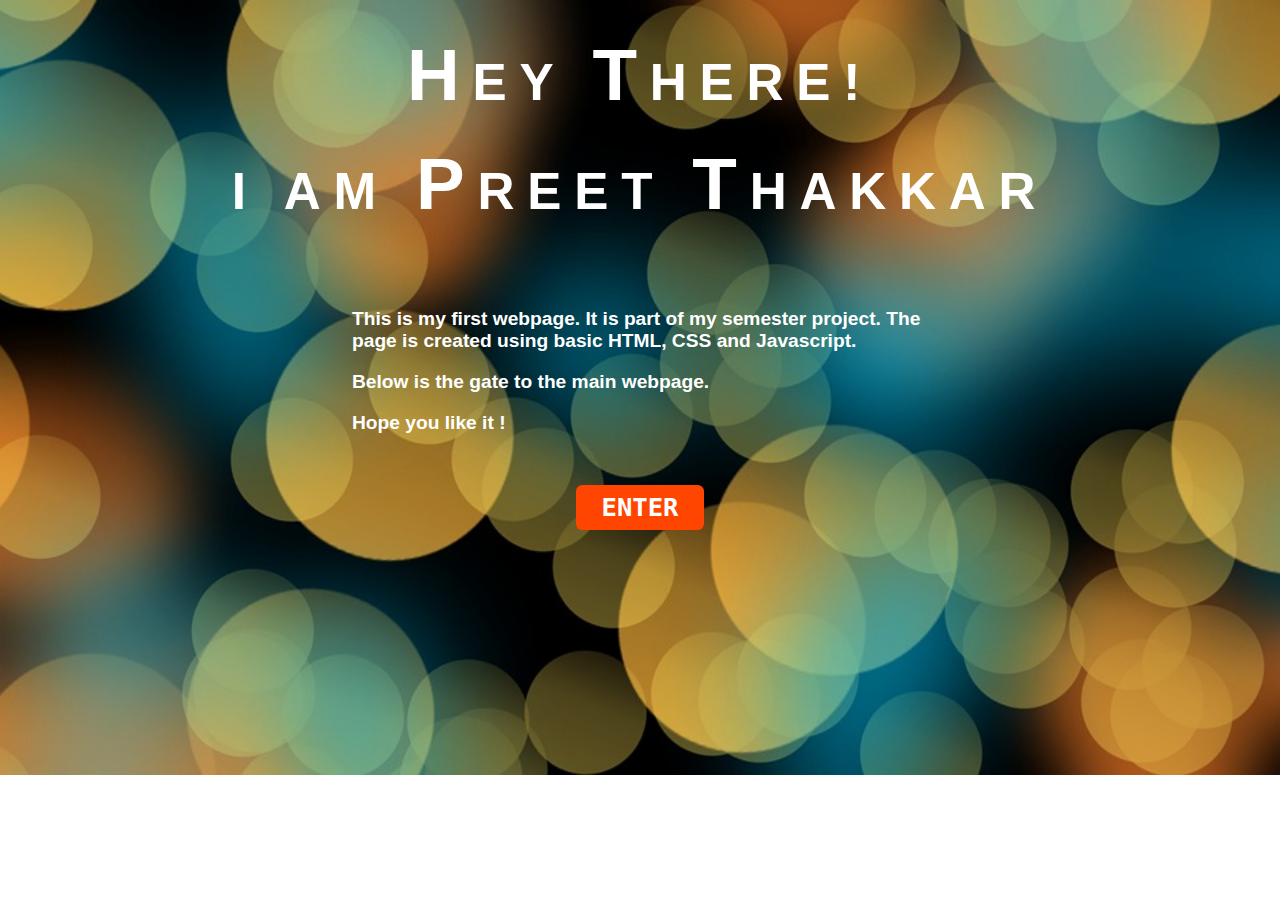
<file: index.html>
<!DOCTYPE html>
<html>
<head>
	<title>Preet Thakkar</title>
	<link rel="stylesheet" href="pstyles.css">
</head>
<body class="bod">
	<div class="ani1"><span class="eh">H</span>EY <span class="eh">T</span>HERE!</div>
	<div class="ani2">I AM <span class="eh">P</span>REET <span class="eh">T</span>HAKKAR</div>
	<div class="intro">
		<p class="sty">This is my first webpage. It is part of my semester project. The page is created using basic HTML, CSS and Javascript.</p>
		<p class="sty">Below is the gate to the main webpage.</p> 
		<p class="sty">Hope you like it !</p>
	</div>
	<div class="entbtn"><button class="homeButton" onclick="window.location.href='about.html'"><span class="homeButtonSpan">ENTER</span></button>
</div>
</body>
</html>
</file>
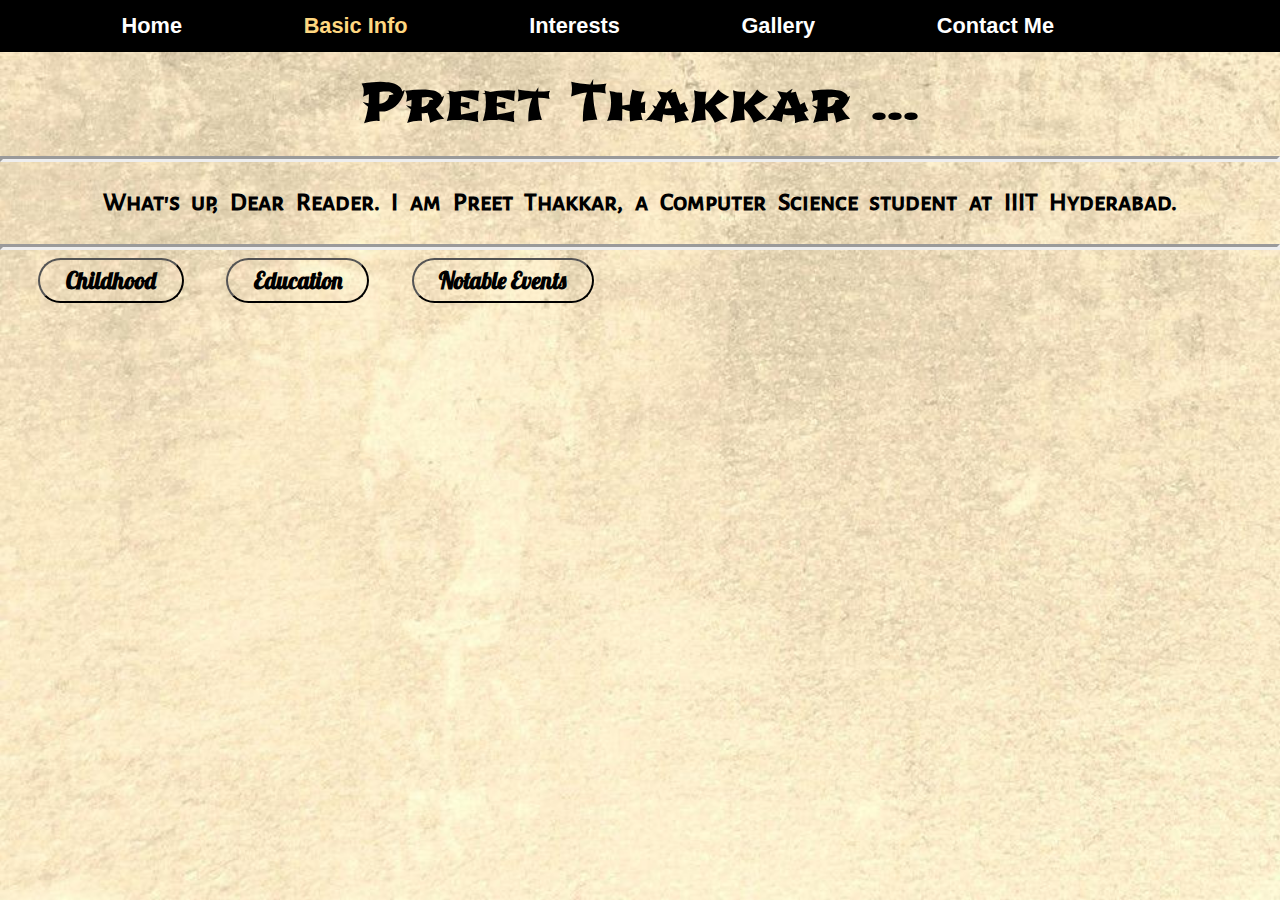
<file: about.html>
<!DOCTYPE html>
<html>
<head>
	<title>Preet Thakkar</title>
	<link rel="stylesheet" href="pstyles.css">
	<script>
		function chood() {
		document.getElementById('ese2').innerHTML = 'I, Preet Thakkar, was born on 21 March, 2000 to a Gujarati family in a city named Patan located in North Gujarat. The first stage of my life, so called "childhood", was definitely more than just a learning experience. The best thing about childhood is that we have no worries/anxieties. The thing which has made my childhood memorable is the love and affection of my family members. 	';
		document.getElementById('ccon').style.color = 'white';
		document.getElementById('choodd').style.backgroundColor = 'black';
		document.getElementById('eduu').style.backgroundColor = 'transparent';	
		document.getElementById('nevee').style.backgroundColor = 'transparent';
		document.getElementById('econ').style.color = 'black';
		document.getElementById('ncon').style.color = 'black';
		document.getElementById('ese3').innerHTML = '';
		document.getElementById('ese4').innerHTML = '';
		document.getElementById('ese5').innerHTML = '';
		}
		function edu() {
		document.getElementById('ese2').innerHTML = 'I began my schooling at Bhagwati International Public Scool in Patan. I studied there till 4th class. Later, in 2009, my family members wanted me to attend a better school and so I joined Divine Child School located in Mehsana (around 50 kms from Patan). Initially I refused to join this school as I had to live there as a boarding student. However, things went pretty much well and I realise it now that joining this institution was a perfect decision. I completed my matriculation there. In 2015, I went Kota to prepare for JEE. There, I joined Resonance coaching institute. It took time for me to get used to the challenging curriculum of Kota. Finally, after 2 years of hard work I cracked IIT-JEE exam in 2017 and joined IIIT.';
		document.getElementById('econ').style.color = 'white';	
		document.getElementById('eduu').style.backgroundColor = 'black';
		document.getElementById('choodd').style.backgroundColor = 'transparent';
		/*document.getElementById('birthh').style.backgroundColor = 'transparent';	*/
		document.getElementById('nevee').style.backgroundColor = 'transparent';
		document.getElementById('ccon').style.color = 'black';
		/*document.getElementById('bcon').style.color = 'black';*/
		document.getElementById('ncon').style.color = 'black';
		document.getElementById('ese3').innerHTML = '';
		document.getElementById('ese4').innerHTML = '';
		document.getElementById('ese5').innerHTML = '';
		}
		function neve() {
		document.getElementById('ese2').innerHTML = 'Cleared JEE (Mains) with a score of 278/360 and AIR 869.';
		document.getElementById('ese3').innerHTML = 'Cleared JEE (Advanced) with a score of 236/366 and AIR 2562.';
		document.getElementById('ese4').innerHTML = 'Scored 91.8% in 12th CBSE board exams.';
		document.getElementById('ese5').innerHTML = 'Currently pursuing B.Tech in CSE at IIIT Hyderabad.';
		document.getElementById('ncon').style.color = 'white';
		document.getElementById('nevee').style.backgroundColor = 'black';
		document.getElementById('choodd').style.backgroundColor = 'transparent';
		document.getElementById('eduu').style.backgroundColor = 'transparent';	
		/*document.getElementById('birthh').style.backgroundColor = 'transparent';*/
		document.getElementById('ccon').style.color = 'black';
		document.getElementById('econ').style.color = 'black';
		}
	</script>
</head>
<body class="bod1">
	<div class="navbar">
		<a href="index.html">Home</a>
		<a href="about.html"><span class="active">Basic Info</span></a>
		<a href="interests.html">Interests</a>
		<a href="gallery.html">Gallery</a>
		<a href="contact.html">Contact Me</a>
	</div>
	<br>
	<p class="ese">Preet Thakkar ...</p>
	<hr class="hor">
	<p id="ese0">What's up, Dear Reader. I am Preet Thakkar, a Computer Science student at IIIT Hyderabad.	</p>	
	<hr class="hor">
	<div>
	<button type="button" class="butt" onclick="chood()" id="choodd"><span class="bucon" id="ccon">Childhood</span></button>
	<button type="button" class="butt" onclick="edu()" id="eduu"><span class="bucon" id="econ">Education</span></button>
	<button type="button" class="butt" onclick="neve()" id="nevee"><span class="bucon" id="ncon">Notable Events</span></button>
	</div>
	<p id="ese2"></p>
	<p id="ese3"></p>
	<p id="ese4"></p>
	<p id="ese5"></p>
</body>
</html>
</file>
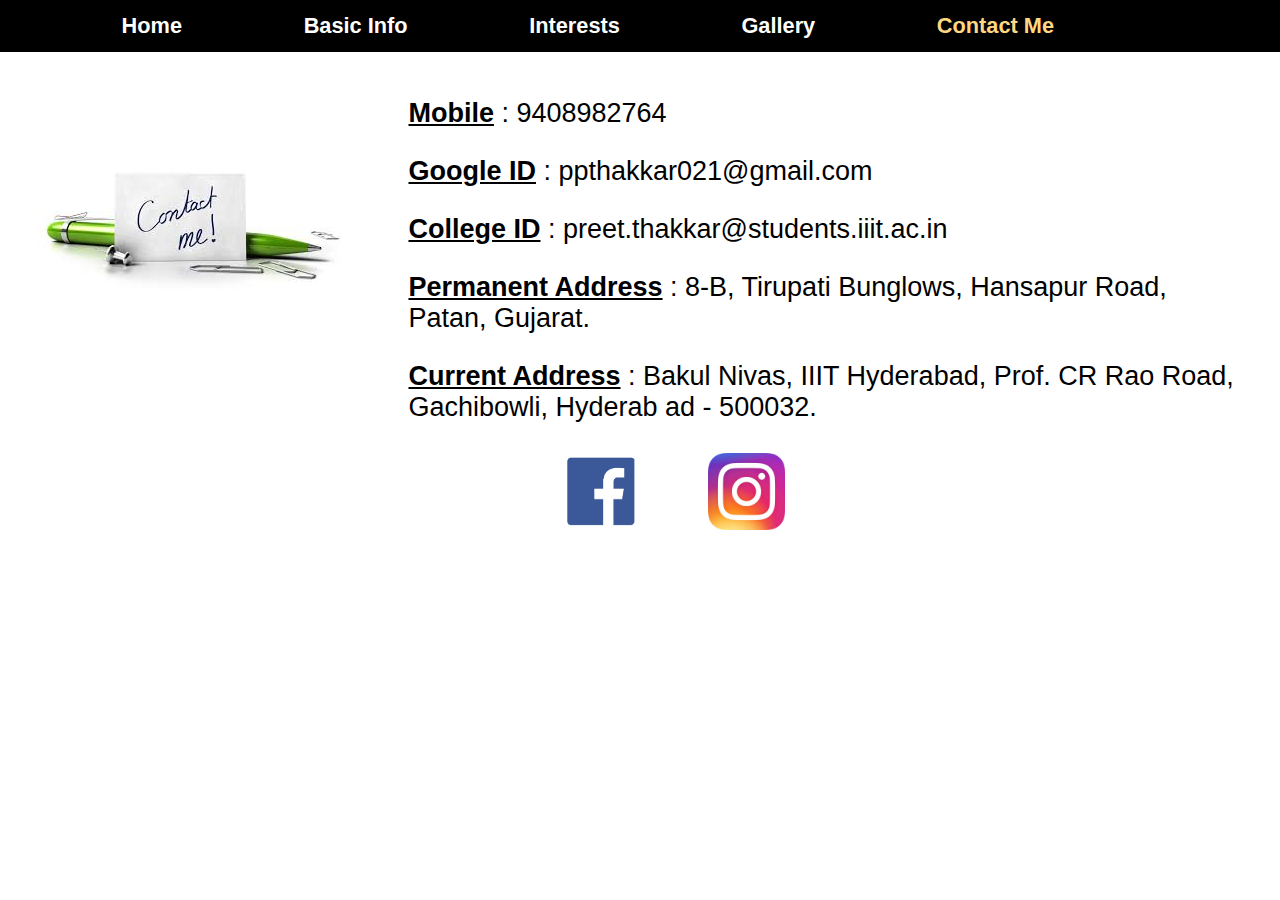
<file: contact.html>
<!DOCTYPE html>
<html>
<head>
	<title>Preet Thakkar</title>
	<link rel="stylesheet" href="pstyles.css">
</head>
<body class="bodc">
	<div class="navbar">
		<a href="index.html">Home</a>
		<a href="about.html">Basic Info</a>
		<a href="interests.html">Interests</a>
		<a href="gallery.html">Gallery</a>
		<a href="contact.html" class="spc"><span class="active">Contact Me</span></a>
	</div>
<table>
	<tr>
		<td class="cme"><img src="contactme.jpeg" class="cme" alt="contact me"></td>
		<td class="tdata"><br><br>
			<p class="typerwriter"><b><u>Mobile</u></b> : 9408982764</p>
			<p class="typerwriter"><b><u>Google ID</u></b> : ppthakkar021@gmail.com</p>
			<p class="typerwriter"><b><u>College ID</u></b> : preet.thakkar@students.iiit.ac.in</p>
			<p class="typerwriter"><b><u>Permanent Address</u></b> : 8-B, Tirupati Bunglows, Hansapur Road,<br> Patan, Gujarat.</p>
			<p class="typerwriter"><b><u>Current Address</u></b> : Bakul Nivas, IIIT Hyderabad, Prof. CR Rao Road, <br>Gachibowli, Hyderab			      ad - 500032.</p>
		</td>
	</tr>
</table>
<span class="icon"><a href="https://www.facebook.com/preet.thakkar.7528"><img src="fb.png" class="icon" alt="facebook"></a></span>
<span class="icon"><a href="https://www.instagram.com/preet_thakkar_/"><img src="insta.jpeg" class="icon vc" alt="instagram"></a></span>
</body>
</html>
</file>
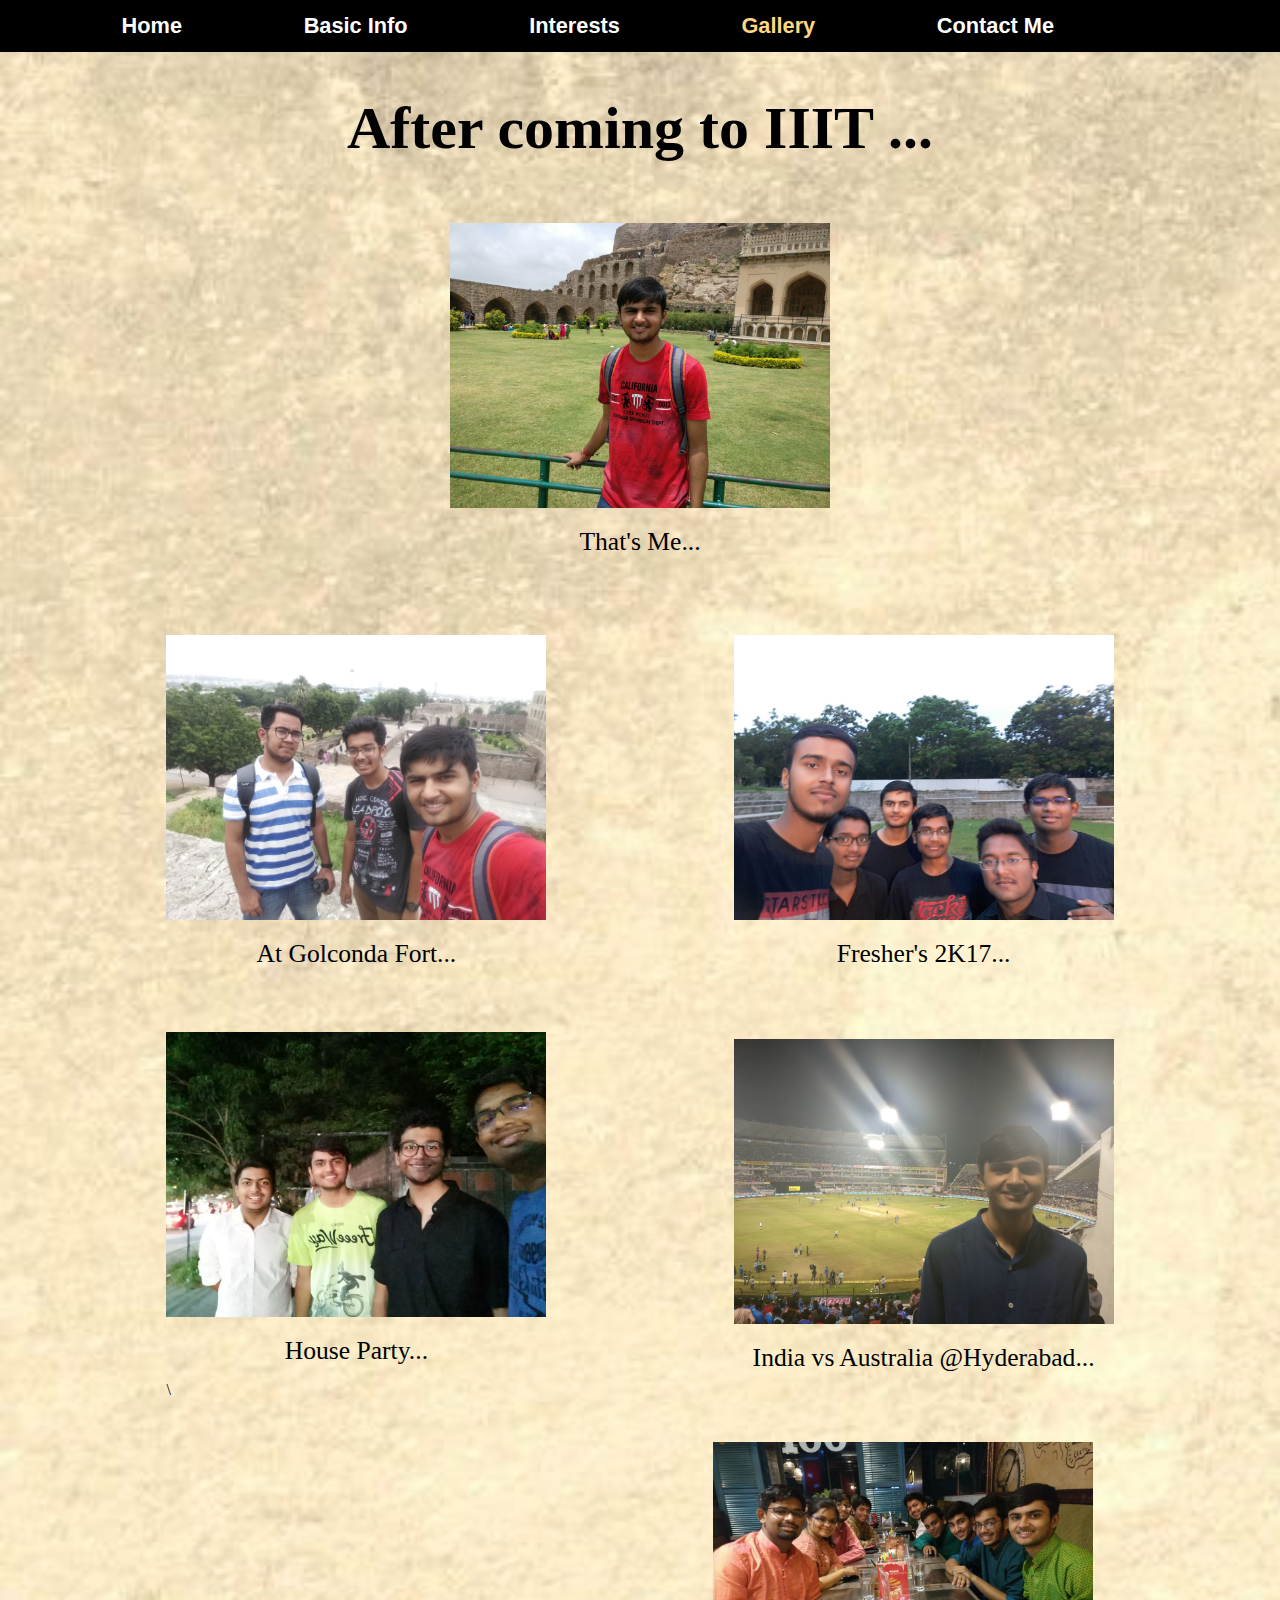
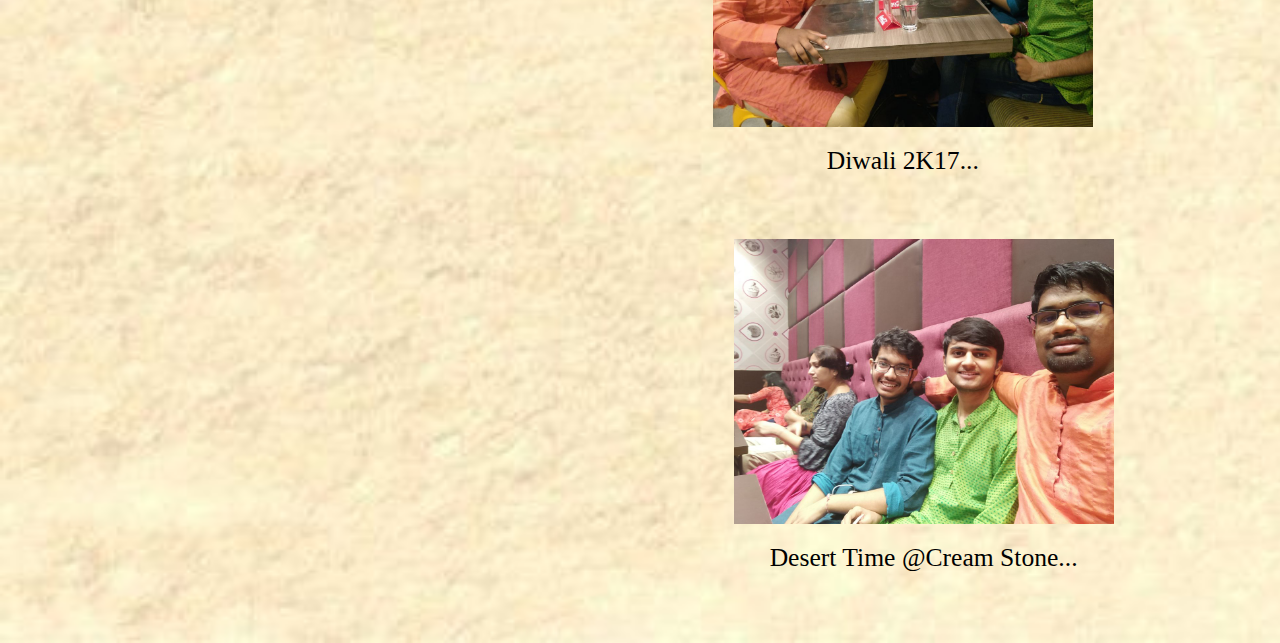
<file: gallery.html>
<!DOCTYPE html>
<html>
<head>
	<title>Preet Thakkar</title>
	<link rel="stylesheet" href="pstyles.css">
</head>
<body class="bodg">
	<div class="navbar">
		<a href="index.html">Home</a>
		<a href="about.html">Basic Info</a>
		<a href="interests.html">Interests</a>
		<a href="gallery.html"><span class="active">Gallery</span></a>
		<a href="contact.html" class="spc">Contact Me</a>
	</div><br><br><br>
	<div class="top"><h1>After coming to IIIT ...</h1></div>
	<div class="gallery">
		<a href="mee.jpg"><img src="mee.jpg" alt="myself"></a>
  		<div class="desc">That's Me...</div>
	</div><br><br>
	<div>
		<div class="gallery1">
  			<a href="1.jpg"><img src="1.jpg" alt="golconda fort"></a>
			<div class="desc">At Golconda Fort...</div>
		</div>
		<div class="gallery2">
  		<a href="2.jpg"><img src="2.jpg" alt="freshers"></a>
  		<div class="desc">Fresher's 2K17...</div>
		</div>
	</div><br><br><br>
	<div>
		<div class="gallery1">
			<a href="3.jpg"><img src="3.jpg" alt="house party"></a>
			<div class="desc">House Party...</div>\
		</div>
		<div class="gallery2">
  			<a href="4.jpg"><img src="4.jpg" alt="cricket match"></a>
  		<div class="desc">India vs Australia @Hyderabad...</div>
		</div>
	</div><br><br><br>
	<div>
		<div class="gallery1">
  			<a href="5.jpg"><img src="5.jpg" alt="diwali"></a>
			<div class="desc">Diwali 2K17...</div>
		</div>
		<div class="gallery2">
  			<a href="6.jpg"><img src="6.jpg" alt="cream stone"></a>
  		<div class="desc">Desert Time @Cream Stone...</div>
		</div>
	</div>
</body>
</html>
</file>
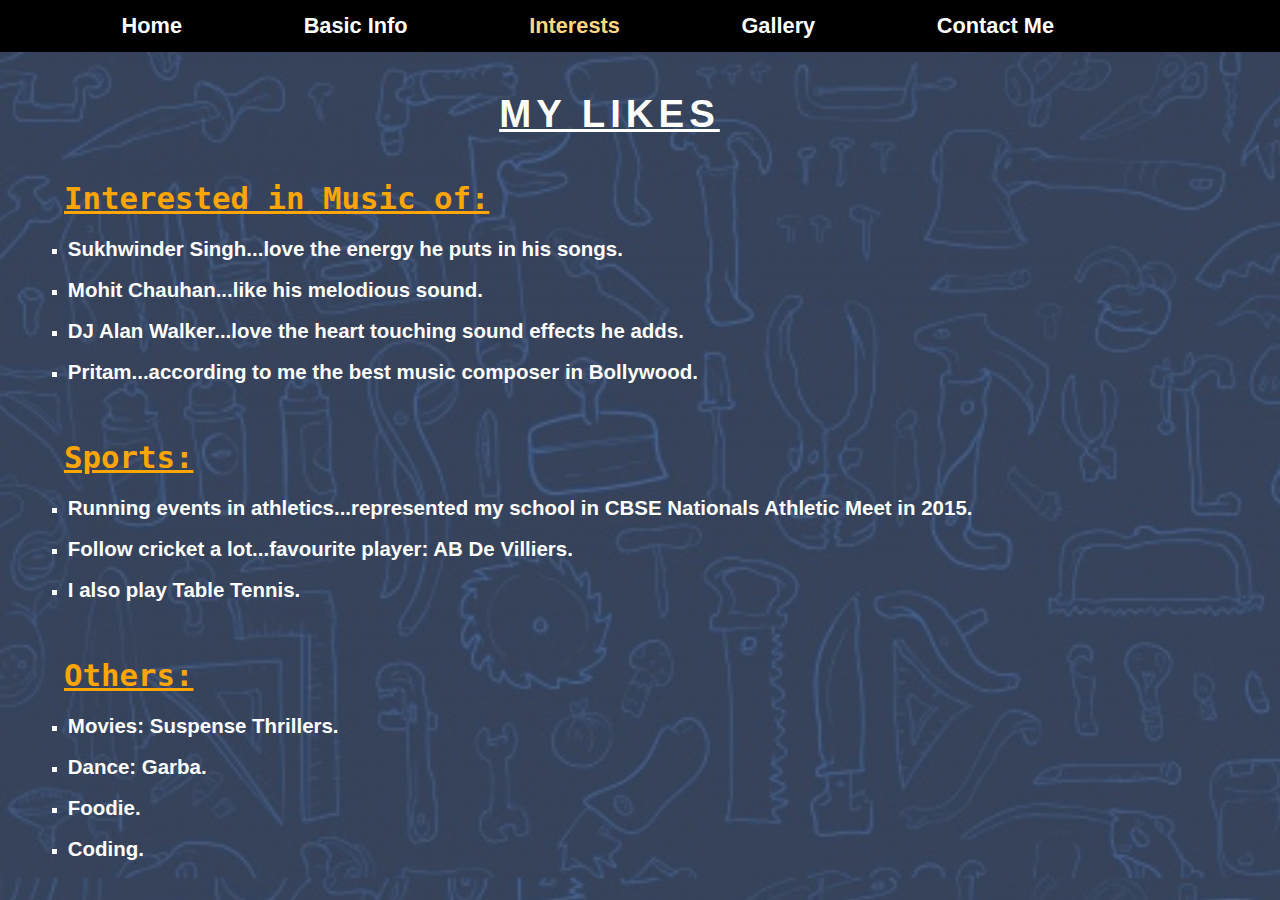
<file: interests.html>
<!DOCTYPE html>
<html>
<head>
	<title>Preet Thakkar</title>
	<link rel="stylesheet" href="pstyles.css">
</head>
<body class="bod2">
	<div class="navbar">
		<a href="index.html">Home</a>
		<a href="about.html">Basic Info</a>
		<a href="interests.html"><span class="active">Interests</span></a>
		<a href="gallery.html">Gallery</a>
		<a href="contact.html" class="spc">Contact Me</a>
	</div>
	<br><br><br>
	<p class="abtme underline">MY LIKES</p>
	<br>
	<div>	<h1 class="hs typewriter"><u>Interested in Music of: </u></h1></div>
		<ul class="li1">
			<li class="hs2"><h2 class="hs1 typewriter">Sukhwinder Singh...love the energy he puts in his songs.</h2></li>
			<li class="hs2"><h2 class="hs1 typewriter">Mohit Chauhan...like his melodious sound.</h2></li>
			<li class="hs2"><h2 class="hs1 typewriter">DJ Alan Walker...love the heart touching sound effects he adds.</h2></li>
			<li class="hs2"><h2 class="hs1 typewriter">Pritam...according to me the best music composer in Bollywood.</h2></li>
		</ul><br>
		<h1 class="hs typewriter"><u>Sports:</u></h1>
		<ul class="li1">
			<li class="hs2"><h2 class="typewriter hs1">Running events in athletics...represented my school in CBSE Nationals Athletic Meet			       in 2015.</h2></li>
			<li class="hs2"><h2 class="typewriter hs1">Follow cricket a lot...favourite player: AB De Villiers.</h2></li>
			<li class="hs2"><h2 class="typewriter hs1">I also play Table Tennis.</h2></li>
		</ul><br>
		<h1 class="hs typewriter"><u>Others:</u></h1>
		<ul class="li1">
			<li class="hs2"><h2 class="hs1 typewriter">Movies: Suspense Thrillers.</h2></li>
			<li class="hs2"><h2 class="hs1 typewriter">Dance: Garba.</h2></li>
			<li class="hs2"><h2 class="hs1 typewriter">Foodie.</h2></li>
			<li class="hs2"><h2 class="hs1 typewriter">Coding.</h2></li>
		</ul>
</body>
</html>
</file>
<file: pstyles.css>
.bod {
	margin: 0;
	background-image: url('bgf.jpg');
	background-repeat: no-repeat;
	background-size: cover;
}
.intro {
	font-weight: bold;
	margin: auto;
	padding: 2rem;
	width: 45%;
	line-height: 1.7vw;
	animation: box 5s;
	font-family: "Century Gothic", CenturyGothic, Geneva, AppleGothic, sans-serif;
}
@keyframes box{
	0% {opacity: 0.0;}
	100% {opacity: 1.0;}
}
.ani1 {
	animation: anim1 2s;
	letter-spacing: 1vw;
	text-align: center;
	color: white;
	font-size: 4vw;
	font-weight: bolder;
	margin-top: 2.6vw;
	font-family: "Century Gothic", CenturyGothic, Geneva, AppleGothic, sans-serif;
}
.ani2 {
	animation: anim2 2s;
	text-align: center;
	letter-spacing: 1vw;
	color: white;
	font-size: 4vw;
	font-weight: bolder;
	margin-top: 2vw;
	margin-bottom: 2.5vw;
	font-family: "Century Gothic", CenturyGothic, Geneva, AppleGothic, sans-serif;
}
@keyframes anim1 {
	0% {opacity: 0.0;}
	10% {opacity: 0.0;}
	20% {opacity: 0.0;}
	25% {opacity: 0.2;}
	30% {opacity: 0.4;}
	30% {opacity: 0.5;}
	40% {opacity: 0.6;}
	60% {opacity: 0.7;}
	80% {opacity: 0.8;}
	90% {opacity: 0.9;}
	100% {opacity: 1.0;}
}
@keyframes anim2 {
	0% {opacity: 0.0;}
	10% {opacity: 0.0;}
	20% {opacity: 0.0;}
	25% {opacity: 0.0;}
	30% {opacity: 0.0;}
	30% {opacity: 0.0;}
	40% {opacity: 0.2;}
	60% {opacity: 0.5;}
	80% {opacity: 0.7;}
	90% {opacity: 0.9;}
	100% {opacity: 1.0;}	
}
.sty {
	font-family: "Century Gothic", CenturyGothic, Geneva, AppleGothic, sans-serif;
	animation: intr 5s;
	color: white;
	font-size: 1.5vw;
}
@keyframes intr {
	0% {opacity: 0.0;}
	100% {opacity: 1;}
}
.homeButtona {
	text-decoration: none;
} 	
.homeButton {
	background-color: #ff4500;
	padding-top: 0.6vw;
	border-width: 0;
	font-weight: bolder;
	border-radius: 0.5vw;
	padding-bottom: 0.6vw;
	padding-right: 0;
	font-size: 2vw;
	padding-left: 0;
	width: 10vw; 
	text-decoration: none;
	color: white;
	animation: but 2s;
	font-family: Consolas, monaco, monospace;
	transition: all 0.5s;
}
.homeButton .homeButtonSpan {
	transition: 0.5s;
	position: relative;
}
.homeButton .homeButtonSpan:after {
	content: '\00bb';
 	position: absolute;
 	opacity: 0;
 	top: 0;
 	right: -20px;
 	transition: 0.5s;
}
.homeButton:hover .homeButtonSpan {
  padding-right: 25px;
}

.homeButton:hover .homeButtonSpan:after {
  opacity: 1;
  right: 0;
}
.entbtn {
	margin-left: 45vw;
	margin-top: 0;
	margin-bottom: 0vw;
}
@keyframes but{
	0% {opacity: 0.0;}
	100% {opacity: 1.0;}
}
.homeButton:hover {
	color: #ff4500	;
	cursor: pointer;
	background-color: white;
}
.eh {
	font-size: 5.7vw;
}
		@font-face {
			font-family: preet;
			src: url('Shojumaru-Regular.ttf');
		}
		@font-face {
			font-family: preetu;
			src: url('AlegreyaSansSC-Medium.ttf');
		}
		@font-face {
			font-family: preetuu;
			src: url('Lobster-Regular.ttf');
		}
		@font-face {
			font-family: preetuuu;
			src: url('Carme-Regular.ttf');
		}
		.bod1 {
			margin: 0;
			background-repeat: no-repeat;
			background-image: url('1719');
			background-size: cover;
		}
		.ese {
			font-family: preet;
			text-align: center;
			font-size: 4vw;
			margin-bottom: 1.5vw;	
		}
		.hor {
			color: black;
			border-width: 3px;
		}
		#ese0 {
			font-family: preetu;
			text-align: center;
			font-size: 2vw;
			font-weight: bold;
			word-spacing:0.6vw;
		}
		.butt {
			background-color: transparent;
			border-color: black;
			border-top-left-radius: 1.9vw;
			border-bottom-left-radius: 1.9vw;
			border-top-right-radius: 1.9vw;
			border-bottom-right-radius: 1.9vw;
			padding: 0.5vw 2.0vw 0.5vw 2vw;
			margin-left: 3vw;
			margin-bottom: 1.7vw;
			outline: 0;
		}
		.bucon {
			font-size: 23px;
			font-weight: bold;
			color: black;
			outline: 0;
			font-family: preetuu;
		}
		#ese1 {
			font-family: preetuuu;
			text-align: center;
			font-size: 2vw;
			margin-left: 5vw;
			margin-right: 5vw;
			font-weight: bold;
		}
		#ese2 {
			font-family: preetuuu;
			text-align: center;
			font-size: 2vw;
			margin-left: 5vw;
			margin-right: 5vw;
			font-weight: bold;
		}
		#ese3 {
			font-family: preetuuu;
			text-align: center;
			font-size: 2vw;
			margin-left: 3vw;
			margin-right: 3vw;
			font-weight: bold;
		}
		#ese4 {
			font-family: preetuuu;
			text-align: center;
			font-size: 2vw;
			margin-left: 3vw;
			margin-right: 3vw;
			font-weight: bold;
		}
		#ese5 {
			font-family: preetuuu;
			text-align: center;
			font-size: 2vw;
			margin-left: 3vw;
			margin-right: 3vw;
			font-weight: bold;
		}
.navbar {
                        background-color: #000000;
                        padding-top: 1vw;       
                        margin-top: 0;
                        margin-bottom: 0vw;     
                        padding-bottom: 1vw;
                        position: fixed;
                        width: 100%;
                }
                .navbar a {
                        display: block;
                        margin-left: 9.5vw;
                        color: white;
                        font-weight: bold;
                        font-size: 1.7vw;
                        font-family: "Century Gothic", CenturyGothic, Geneva, AppleGothic, sans-serif;
                        float: left;
                        text-align: center;
                        text-decoration: none;
                }
                .active {
                        color: #ffd780;
                }
                .navbar a:hover {
                        color: #7fffd4;
                }
		.bod2 {
			background-image: url('intb.jpg');
			margin: 0;
			background-size: cover;
		}
		.abtme {
			color: white;
			font-size: 3vw;
			margin-bottom: 0;
			margin-left: 39vw;
			letter-spacing: 5px;
			text-decoration: underline;
			font-weight: bolder;
			font-family: "Century Gothic", CenturyGothic, Geneva, AppleGothic, sans-serif;
		}	
		.underline {
			padding-bottom: 5px;
		}
		.hs {
			padding-left: 5vw;
			color: #ffa500;
			font-size: 2.4vw;
			font-family: "Lucida Sans Typewriter", "Lucida Console", Monaco, "Bitstream Vera Sans Mono", monospace;
		}
		.li1 {
			padding-left: 5.3vw;
		}
		.hs1 {
			font-family: Tahoma, Verdana, Segoe, sans-serif;
			color: white;
			font-size: 1.6vw;
		}
		.hs2 {
			color: white;
			list-style-type: square;
		}
.bodg {
  background-image: url('1719');
  margin: 0;
  background-size: cover;
}
div.gallery {
    margin: auto;
    width: 380px;
    margin-bottom: 1.7em;
}
div.gallery:hover {
    border: 3px solid black;
}
div.gallery img {
    width: 100%;
    height: auto;
}
div.desc {
    padding: 15px ;
    text-align: center;
    font-size: 2vw;
}

div.gallery1 {
    margin-left: 13%;
    margin-right: 0;
    float: left;
    width: 380px;
    margin-bottom: 3em;
}
div.gallery1:hover {
    border: 3px solid black;
    margin-bottom: 42px;
}
div.gallery1 img {
  width: 100%;
  height: auto;
}
div.gallery2 {
    margin-right: 13%;
    float: right;
    width: 380px;
    margin-bottom: 3.4em;
}
div.gallery2:hover {
    border: 3px solid black;
}
div.gallery2 img {
  width: 100%;
  height: auto;
}
img {
    image-orientation: from-image;
}
.top {
      margin-top: 1em;
      margin-bottom: 2em;
      font-size: 30px;
      text-align: center;  
    }
.bodc {
		margin: 0;
		background-color: white;
	}	
.cme {
			margin-top: 0;
			padding-left: 0.8vw;
		}
		.icon {
			margin-left: 22vw;
			width: 6vw;
			height: 6vw;	
		}
		.vc {
			margin-left: -17%;
		}
		.tdata {
			padding-left: 2em;
			font-family: "Trebuchet MS", "Lucida Grande", "Lucida Sans Unicode", "Lucida Sans", sans-serif;
			font-size: 30px;
		}
		.typerwriter {
			overflow: hidden;
			white-space: nowrap;
			font-size: 0.9em;
			animation: typing 0.7s steps(750,end)
		}
		@keyframes typing 
		{
			from {width: 0%}
			to {width: 100%}	
		}
</file>
